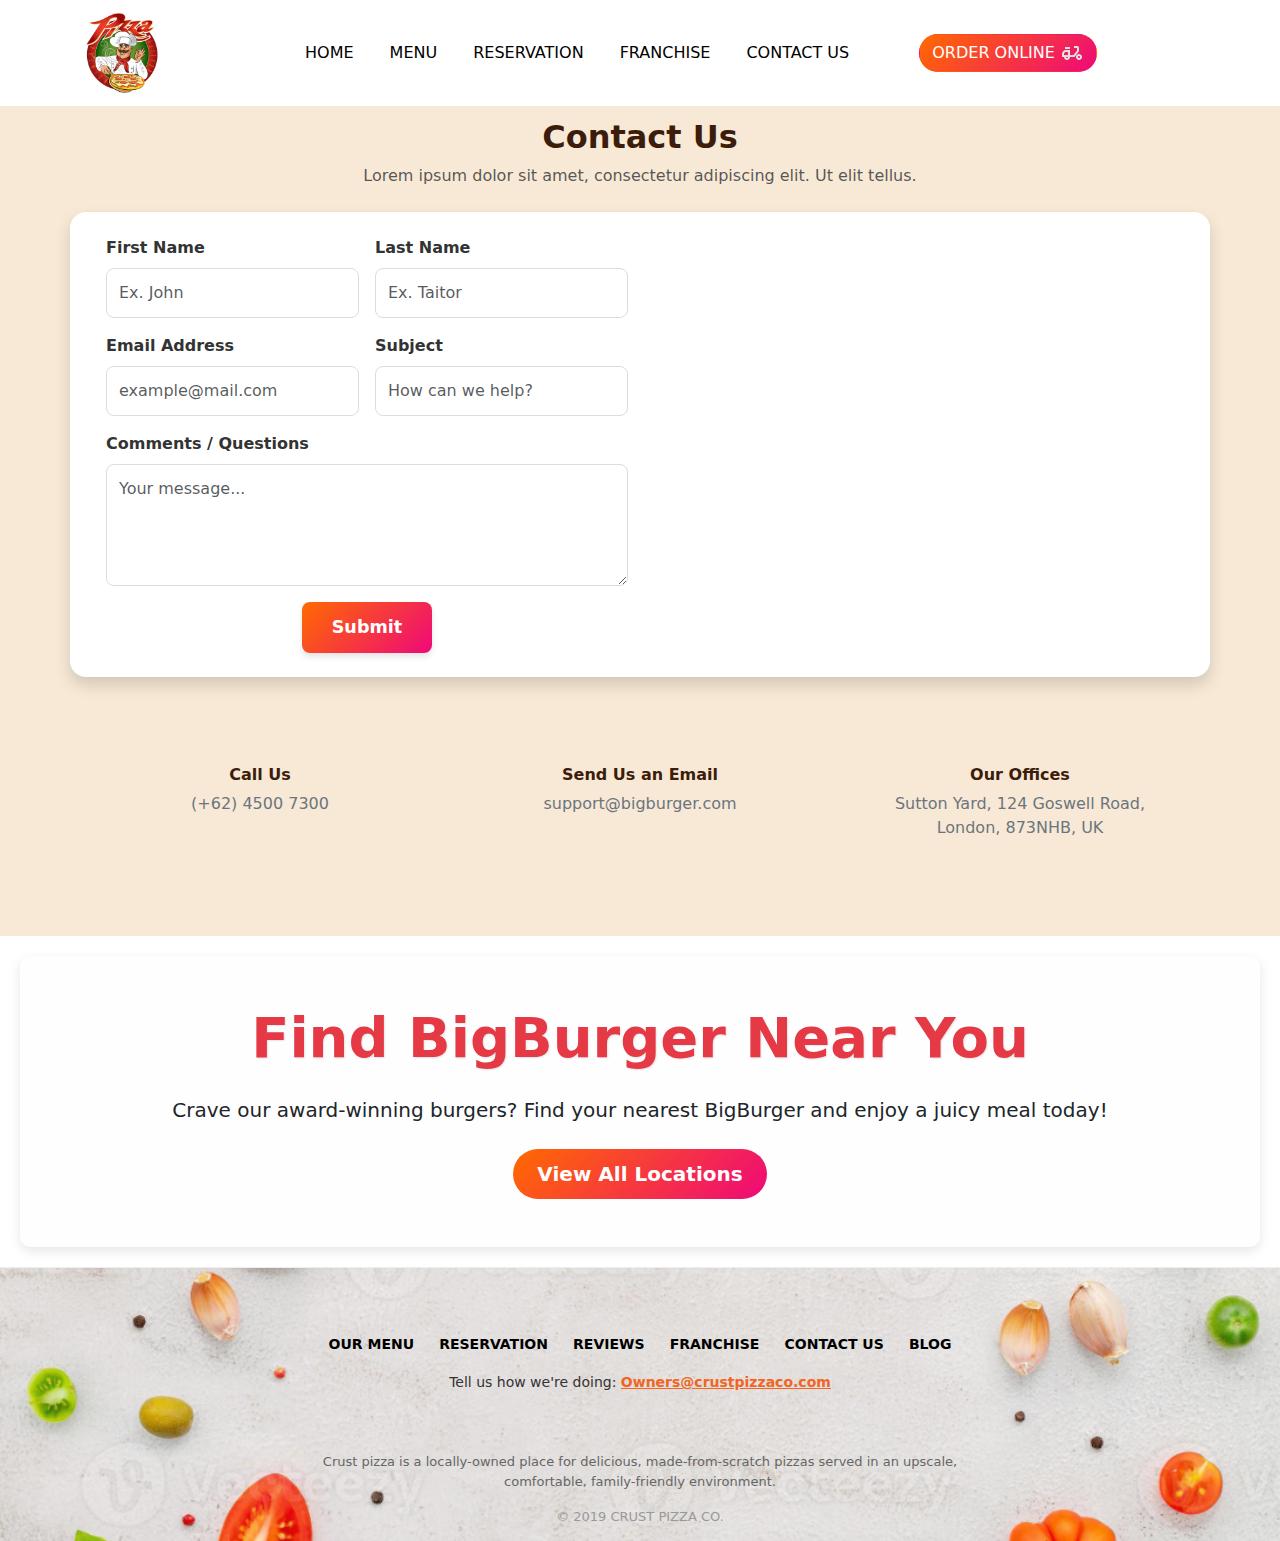
<file: HTML/Contact us.html>
<!DOCTYPE html>
<html lang="en">
<head>
    <meta charset="UTF-8">
    <meta name="viewport" content="width=device-width, initial-scale=1.0">
    <title>Contact Us</title>
    <link href="https://cdn.jsdelivr.net/npm/bootstrap@5.3.3/dist/css/bootstrap.min.css" rel="stylesheet">
    <link rel="stylesheet" href="../CSS/Contact Us.CSS">
</head>
<body>
    <nav class="navbar navbar-expand-lg navbar-light bg-light">
        <div class="container justify-content-center">
            <a class="navbar-brand me-4" href="#"><img src="../Assests/logo.png" alt="LOGO"></a>
            <button class="navbar-toggler" type="button" data-bs-toggle="collapse" data-bs-target="#navbarNavDropdown"
                aria-controls="navbarNavDropdown" aria-expanded="false" aria-label="Toggle navigation">
                <span class="navbar-toggler-icon"></span>
            </button>
    
            <div class="collapse navbar-collapse justify-content-center" id="navbarNavDropdown">
                <ul class="navbar-nav align-items-center">
                    <li class="nav-item active">
                        <a class="nav-link" href="index.html">Home</a>
                    </li>
                    <li class="nav-item">
                        <a class="nav-link" href="#Menu">Menu</a>
                    </li>
                    <li class="nav-item">
                        <a class="nav-link" href="HTML/Reservation.html">Reservation</a>
                    </li>
                    <li class="nav-item">
                        <a class="nav-link" href="HTML/Franchise.html">Franchise</a>
                    </li>
                    <li class="nav-item">
                        <a class="nav-link" href="HTML/Contact.html">Contact Us</a>
                    </li>
                    <li class="nav-item">
                        <a class="nav-link" href="#"><i class="fa-solid fa-user"></i></a>
                    </li>
                    <li class="nav-item ms-3">
                        <form class="form-inline d-flex">
                            <button class="btn text-white" type="button">
                                ORDER ONLINE
                                <svg xmlns="http://www.w3.org/2000/svg" enable-background="new 0 0 24 24" height="24px"
                                    viewBox="0 0 24 24" width="24px" fill="#e3e3e3">
                                    <g>
                                        <rect fill="none" height="24" width="24" />
                                    </g>
                                    <g>
                                        <g>
                                            <path
                                                d="M19,7c0-1.1-0.9-2-2-2h-3v2h3v2.65L13.52,14H10V9H6c-2.21,0-4,1.79-4,4v3h2c0,1.66,1.34,3,3,3s3-1.34,3-3h4.48L19,10.35V7 z M4,14v-1c0-1.1,0.9-2,2-2h2v3H4z M7,17c-0.55,0-1-0.45-1-1h2C8,16.55,7.55,17,7,17z" />
                                            <rect height="2" width="5" x="5" y="6" />
                                            <path
                                                d="M19,13c-1.66,0-3,1.34-3,3s1.34,3,3,3s3-1.34,3-3S20.66,13,19,13z M19,17c-0.55,0-1-0.45-1-1s0.45-1,1-1s1,0.45,1,1 S19.55,17,19,17z" />
                                        </g>
                                    </g>
                                </svg>
                            </button>
                        </form>
                    </li>
                </ul>
            </div>
        </div>
    </nav>

    <section class="contact-section py-5">
        <div class="container">
            <div class="text-center mb-4">
                <h2 class="fw-bold contact-title">Contact Us</h2>
                <p class="text-muted">Lorem ipsum dolor sit amet, consectetur adipiscing elit. Ut elit tellus.</p>
            </div>

            <div class="row bg-white rounded-4 shadow p-4 align-items-center contact-form-container">
                <div class="col-md-6">
                    <form>
                        <div class="row g-3">
                            <div class="col-sm-6">
                                <label class="form-label fw-semibold">First Name</label>
                                <input type="text" class="form-control form-control-sm" placeholder="Ex. John">
                            </div>
                            <div class="col-sm-6">
                                <label class="form-label fw-semibold">Last Name</label>
                                <input type="text" class="form-control form-control-sm" placeholder="Ex. Taitor">
                            </div>
                            <div class="col-sm-6">
                                <label class="form-label fw-semibold">Email Address</label>
                                <input type="email" class="form-control form-control-sm" placeholder="example@mail.com">
                            </div>
                            <div class="col-sm-6">
                                <label class="form-label fw-semibold">Subject</label>
                                <input type="text" class="form-control form-control-sm" placeholder="How can we help?">
                            </div>
                            <div class="col-12">
                                <label class="form-label fw-semibold">Comments / Questions</label>
                                <textarea class="form-control form-control-sm" rows="4" placeholder="Your message..."></textarea>
                            </div>
                            <div class="col-12 text-center">
                                <button type="submit" class="btn submit-btn">Submit</button>
                            </div>
                        </div>
                    </form>
                </div>
            
                <div class="col-md-6 text-center">
                    <iframe src="https://www.google.com/maps/@33.6461824,73.0529792,7z?entry=ttu&g_ep=EgoyMDI0MTIxMS4wIKXMDSoASAFQAw%3D%3D" 
                    width="400px"
                    height="400px"
                     frameborder="0"></iframe>
                    </div>
            </div>

                        <div class="row text-center mt-5">
                            <div class="col-md-4 mb-3">
                                <i class="bi bi-telephone-fill fs-4 mb-2 d-block"></i>
                                <h6 class="fw-bold">Call Us</h6>
                                <p class="mb-0">(+62) 4500 7300</p>
                            </div>
                            <div class="col-md-4 mb-3">
                                <i class="bi bi-envelope-fill fs-4 mb-2 d-block"></i>
                                <h6 class="fw-bold">Send Us an Email</h6>
                                <p class="mb-0">support@bigburger.com</p>
                            </div>
                            <div class="col-md-4 mb-3">
                                <i class="bi bi-geo-alt-fill fs-4 mb-2 d-block"></i>
                                <h6 class="fw-bold">Our Offices</h6>
                                <p class="mb-0">Sutton Yard, 124 Goswell Road,<br>London, 873NHB, UK</p>
                            </div>
                        </div>
        </div>
    </section>

    <div class="bigburger-banner py-5">
        <div class="container text-center position-relative">
            <h1 class="display-4 fw-bold mb-4">Find BigBurger Near You</h1>
            <p class="lead mb-4">
                Crave our award-winning burgers? Find your nearest BigBurger and enjoy a juicy meal today!
            </p>
            <button id="viewLocationsBtn" class="btn btn-primary btn-lg px-4">View All Locations</button>
    
            <div id="locationsDiv" class="locations-container mt-4 p-4 text-start d-none">
                <h4 class="mb-3">Our Locations</h4>
                <ul class="list-unstyled">
                    <li class="mb-2">📍 123 Burger Street, New York, NY</li>
                    <li class="mb-2">📍 456 Grill Avenue, Los Angeles, CA</li>
                    <li class="mb-2">📍 789 Patty Lane, Chicago, IL</li>
                    <li class="mb-2">📍 101 Bun Boulevard, Miami, FL</li>
                </ul>
            </div>
        </div>
    </div>

    <footer class="footer text-center"
     style="background-image: url('../Assests/Picture2.png'); background-size: cover; 
                      background-repeat: no-repeat; background-position: center; padding: 40px;">
        <div class="container py-4">
            <div class="row justify-content-center">
                <div class="col-auto">
                    <a href="#" class="footer-link">OUR MENU</a>
                    <a href="#" class="footer-link">Reservation</a>
                    <a href="#" class="footer-link">Reviews</a>
                    <a href="#" class="footer-link">Franchise</a>
                    <a href="#" class="footer-link">Contact Us</a>
                    <a href="#" class="footer-link">Blog</a>
                </div>
            </div>
    
            <div class="row mt-3">
                <div class="col">
                    <p class="email-text">
                        Tell us how we're doing:
                        <a href="mailto:Owners@crustpizzaco.com" class="email-link">Owners@crustpizzaco.com</a>
                    </p>
                    <div class="social-icons mt-2">
                        <a href="#"><i class="fa-brands fa-facebook"></i></a>
                        <a href="#"><i class="fa-brands fa-square-instagram"></i></a>
                        <a href="#"><i class="fa-brands fa-linkedin"></i></a>
                        <a href="#"><i class="fa-brands fa-youtube"></i></a>
                        <a href="#"><i class="fa-brands fa-square-snapchat"></i></a>
                    </div>
                    <p class="description mt-3">
                        Crust pizza is a locally-owned place for delicious, made-from-scratch pizzas served in an
                        upscale,<br>
                        comfortable, family-friendly environment.
                    </p>
                    <p class="copyright mt-2">&copy; 2019 CRUST PIZZA CO.</p>
                </div>
            </div>
        </div>
    </footer>

    <script src="https://cdn.jsdelivr.net/npm/bootstrap@5.3.0/dist/js/bootstrap.bundle.min.js"></script>
    <script src="../JS/Contact Us.js"></script>

</body>
</html>
</file>
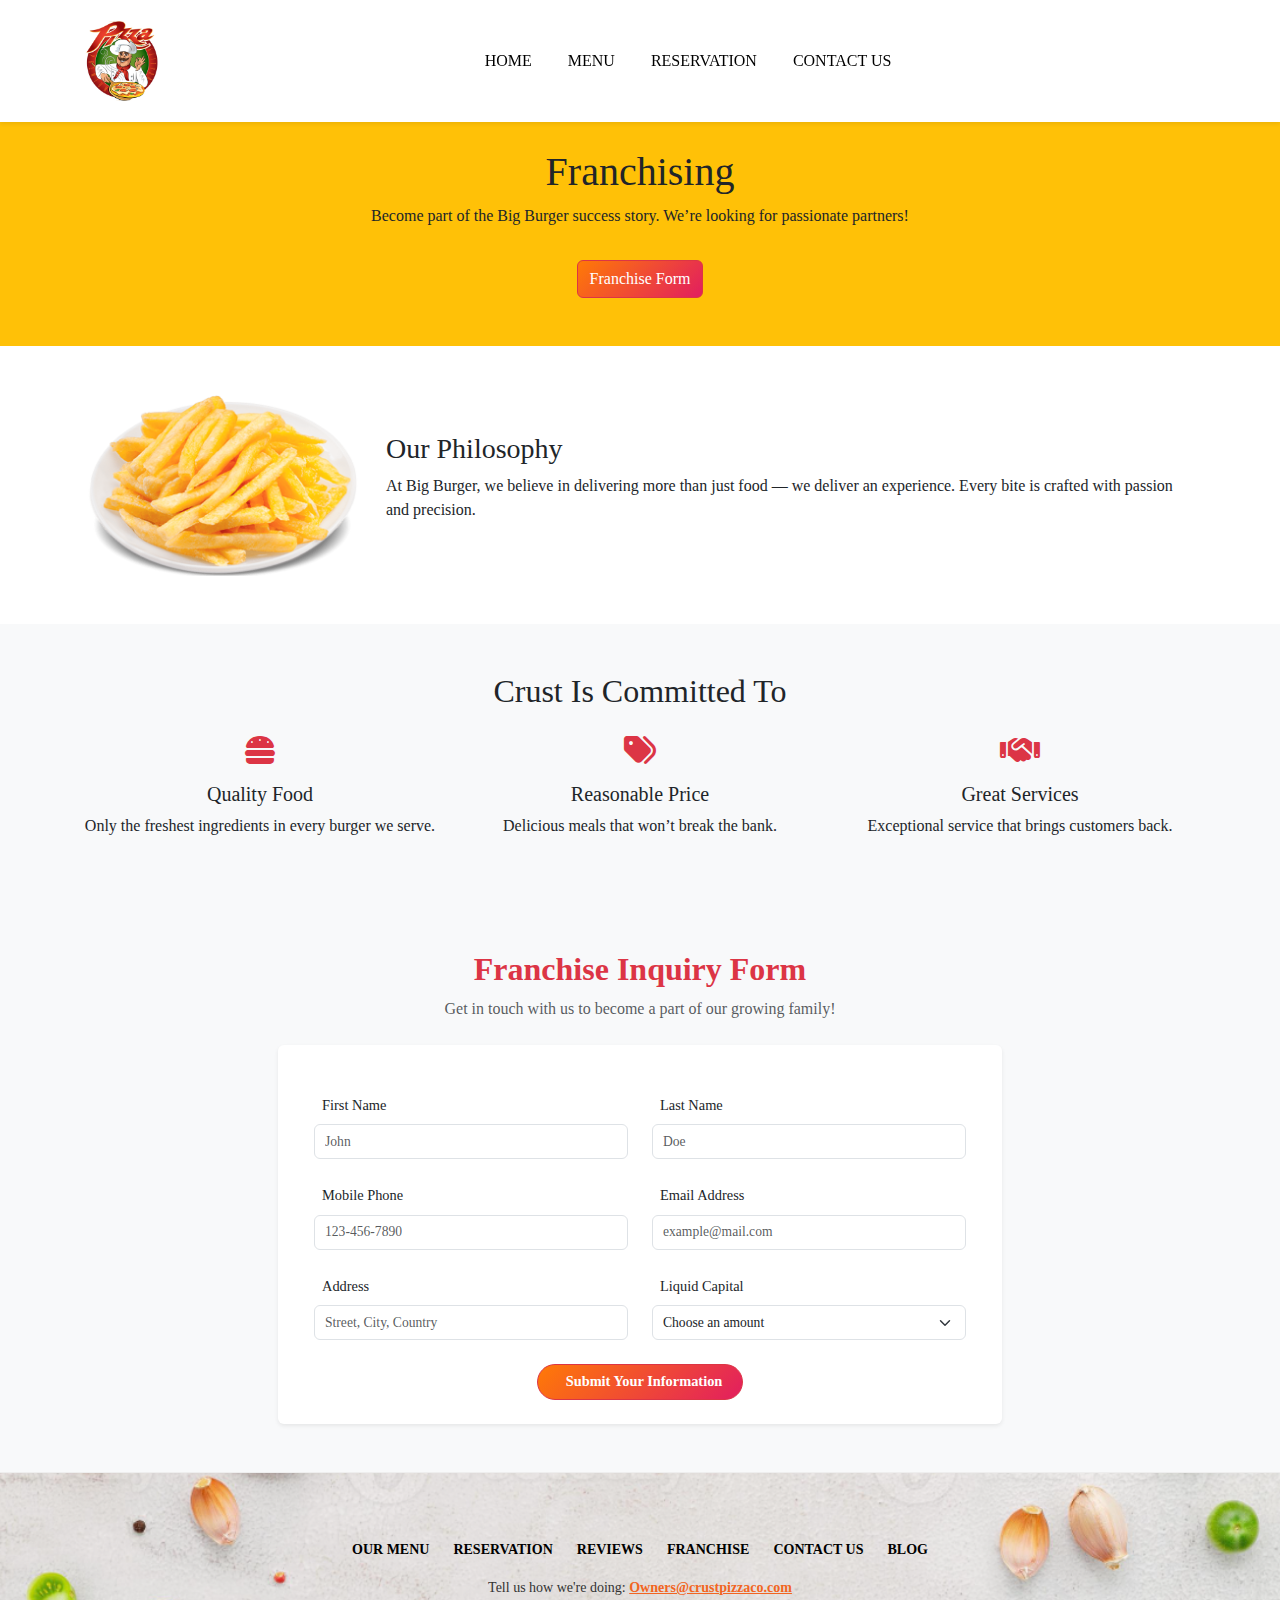
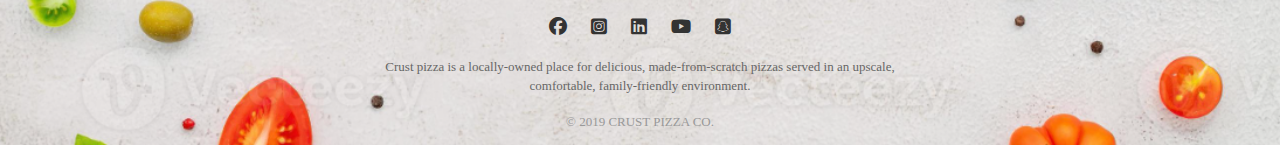
<file: HTML/franchise.html>
<!DOCTYPE html>
<html lang="en">
<head>
    <meta charset="UTF-8" />
    <meta name="viewport" content="width=device-width, initial-scale=1.0" />
    <title>Big Burger - Franchising</title>
    <link href="https://cdn.jsdelivr.net/npm/bootstrap@5.3.3/dist/css/bootstrap.min.css" rel="stylesheet" />
    <link href="https://cdnjs.cloudflare.com/ajax/libs/font-awesome/6.4.0/css/all.min.css" rel="stylesheet" />
    <link rel="stylesheet" href="../CSS/Franchise.css" />
</head>
<body>

    <nav class="navbar navbar-expand-lg navbar-light bg-light py-3 shadow-sm">
        <div class="container">
            <a class="navbar-brand" href="#">
                <img src="../Assests/logo.png" alt="Big Burger" />
            </a>
            <button class="navbar-toggler" type="button" data-bs-toggle="collapse" data-bs-target="#navbarNav">
                <span class="navbar-toggler-icon"></span>
            </button>
            <div class="collapse navbar-collapse justify-content-center" id="navbarNav">
                <ul class="navbar-nav">
                    <li class="nav-item"><a class="nav-link" href="../index.html">Home</a></li>
                    <li class="nav-item"><a class="nav-link" href="../HTML/Menu.html">Menu</a></li>
                    <li class="nav-item"><a class="nav-link" href="../HTML/Reservation.html">Reservation</a></li>
                    <li class="nav-item"><a class="nav-link" href="../HTML/Contact us.html">Contact Us</a></li>
                </ul>
            </div>
        </div>
    </nav>

    <section class="main text-center py-5 bg-warning text-dark">
        <div class="container">
            <h1>Franchising</h1>
            <p>Become part of the Big Burger success story. We’re looking for passionate partners!</p>
            <button class="btn btn-danger mt-3" onclick="document.getElementById('inquiryForm').scrollIntoView({ behavior: 'smooth' })">Franchise Form</button>
        </div>
    </section>

    <section class="franchise py-5">
        <div class="container d-flex flex-column flex-md-row align-items-center">
            <img src="../Assests/pngegg (3).png" class="img-fluid mb-4 mb-md-0 me-md-4" style="max-width: 280px;" alt="Burger Prep" />
            <div>
                <h3>Our Philosophy</h3>
                <p>At Big Burger, we believe in delivering more than just food — we deliver an experience. Every bite is crafted with passion and precision.</p>
            </div>
        </div>
    </section>

    <section class="py-5 bg-light text-center">
        <div class="container">
            <h2 class="mb-4">Crust Is Committed To</h2>
            <div class="row">
                <div class="col-md-4">
                    <i class="fas fa-hamburger fa-2x mb-3 text-danger"></i>
                    <h5>Quality Food</h5>
                    <p>Only the freshest ingredients in every burger we serve.</p>
                </div>
                <div class="col-md-4">
                    <i class="fas fa-tags fa-2x mb-3 text-danger"></i>
                    <h5>Reasonable Price</h5>
                    <p>Delicious meals that won’t break the bank.</p>
                </div>
                <div class="col-md-4">
                    <i class="fas fa-handshake fa-2x mb-3 text-danger"></i>
                    <h5>Great Services</h5>
                    <p>Exceptional service that brings customers back.</p>
                </div>
            </div>
        </div>
    </section>

    <section class="py-5 bg-light" id="inquiryForm">
        <div class="container">
            <div class="text-center mb-5">
                <h2 class="fw-bold text-danger">Franchise Inquiry Form</h2>
                <p class="text-muted">Get in touch with us to become a part of our growing family!</p>
            </div>
            <div class="custom-form-width">
                <form id="franchiseForm" class="row g-4 bg-white p-4 rounded shadow-sm">
                    <div class="col-md-6">
                        <label class="form-label"><i class="bi bi-person-fill me-2 text-danger"></i>First Name</label>
                        <input type="text" class="form-control" placeholder="John" required />
                    </div>
                    <div class="col-md-6">
                        <label class="form-label"><i class="bi bi-person-fill me-2 text-danger"></i>Last Name</label>
                        <input type="text" class="form-control" placeholder="Doe" required />
                    </div>
                    <div class="col-md-6">
                        <label class="form-label"><i class="bi bi-telephone-fill me-2 text-danger"></i>Mobile Phone</label>
                        <input type="tel" class="form-control" placeholder="123-456-7890" required />
                    </div>
                    <div class="col-md-6">
                        <label class="form-label"><i class="bi bi-envelope-fill me-2 text-danger"></i>Email Address</label>
                        <input type="email" class="form-control" placeholder="example@mail.com" required />
                    </div>
                    <div class="col-md-6">
                        <label class="form-label"><i class="bi bi-geo-alt-fill me-2 text-danger"></i>Address</label>
                        <input type="text" class="form-control" placeholder="Street, City, Country" required />
                    </div>
                    <div class="col-md-6">
                        <label class="form-label"><i class="bi bi-cash-coin me-2 text-danger"></i>Liquid Capital</label>
                        <select class="form-select" required>
                            <option value="">Choose an amount</option>
                            <option value="50000">$50,000</option>
                            <option value="100000">$100,000</option>
                            <option value="150000">$150,000</option>
                        </select>
                    </div>
                    <div class="col-12 text-center">
                        <button type="submit" class="btn btn-danger rounded-pill fw-bold">
                            <i class="bi bi-send-fill me-2"></i>Submit Your Information
                        </button>
                    </div>
                </form>
            </div>
        </div>
    </section>

    <div class="modal fade" id="thankYouModal" tabindex="-1" aria-labelledby="thankYouModalLabel" aria-hidden="true">
        <div class="modal-dialog modal-dialog-centered">
            <div class="modal-content text-center">
                <div class="modal-header border-0">
                    <h5 class="modal-title w-100 text-success" id="thankYouModalLabel">Thank You!</h5>
                    <button type="button" class="btn-close" data-bs-dismiss="modal" aria-label="Close"></button>
                </div>
                <div class="modal-body">
                    <p>Your order has been received.<br>We will prepare and deliver it to your door in <strong>30
                            minutes</strong>.</p>
                </div>
                <div class="modal-footer border-0 justify-content-center">
                    <button type="button" class="btn btn-danger" data-bs-dismiss="modal">OK</button>
                </div>
            </div>
        </div>
    </div>

    <footer class="footer text-center" style="background-image: url('../Assests/Picture2.png'); background-size: cover; 
                  background-repeat: no-repeat; background-position: center; padding: 40px;">
        <div class="container py-4">
            <div class="row justify-content-center">
                <div class="col-auto">
                    <a href="#" class="footer-link">OUR MENU</a>
                    <a href="#" class="footer-link">Reservation</a>
                    <a href="#" class="footer-link">Reviews</a>
                    <a href="#" class="footer-link">Franchise</a>
                    <a href="#" class="footer-link">Contact Us</a>
                    <a href="#" class="footer-link">Blog</a>
                </div>
            </div>
    
            <div class="row mt-3">
                <div class="col">
                    <p class="email-text">
                        Tell us how we're doing:
                        <a href="mailto:Owners@crustpizzaco.com" class="email-link">Owners@crustpizzaco.com</a>
                    </p>
                    <div class="social-icons mt-2">
                        <a href="#"><i class="fa-brands fa-facebook"></i></a>
                        <a href="#"><i class="fa-brands fa-square-instagram"></i></a>
                        <a href="#"><i class="fa-brands fa-linkedin"></i></a>
                        <a href="#"><i class="fa-brands fa-youtube"></i></a>
                        <a href="#"><i class="fa-brands fa-square-snapchat"></i></a>
                    </div>
                    <p class="description mt-3">
                        Crust pizza is a locally-owned place for delicious, made-from-scratch pizzas served in an
                        upscale,<br>
                        comfortable, family-friendly environment.
                    </p>
                    <p class="copyright mt-2">&copy; 2019 CRUST PIZZA CO.</p>
                </div>
            </div>
        </div>
    </footer>

    <script src="https://cdn.jsdelivr.net/npm/bootstrap@5.3.3/dist/js/bootstrap.bundle.min.js"></script>
    <script src="../JS/franchise.js"></script>
</body>
</html>
</file>
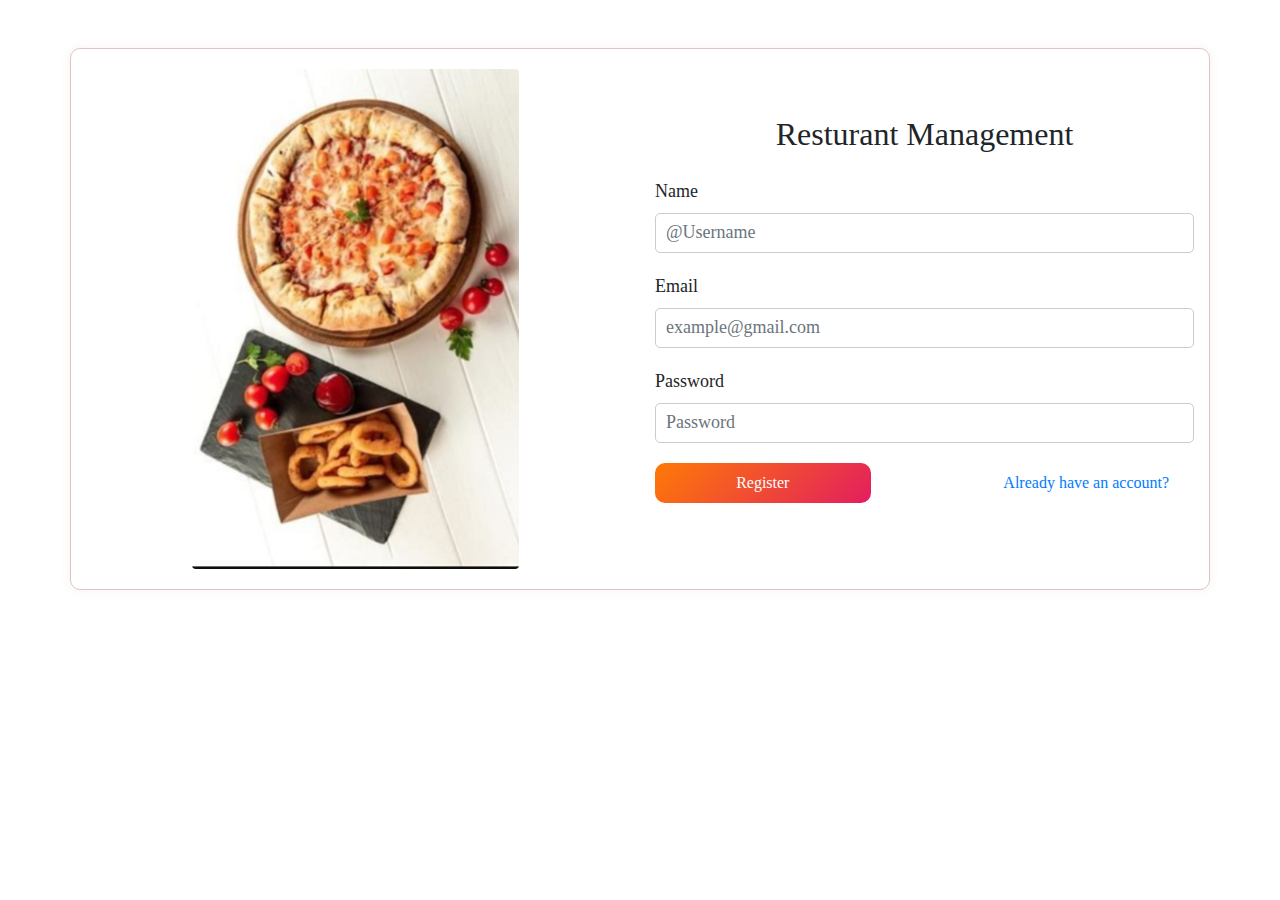
<file: HTML/singup.html>
<!DOCTYPE html>
<html lang="en">

<head>
    <meta charset="UTF-8">
    <meta name="viewport" content="width=device-width, initial-scale=1.0">
    <title>Login/singup</title>
    <link rel="stylesheet" href="../CSS/Login.CSS">
    <link rel="stylesheet" href="https://cdn.jsdelivr.net/npm/bootstrap@4.3.1/dist/css/bootstrap.min.css"
        integrity="sha384-ggOyR0iXCbMQv3Xipma34MD+dH/1fQ784/j6cY/iJTQUOhcWr7x9JvoRxT2MZw1T" crossorigin="anonymous">
</head>

<body>
    <div class="container mt-5">
        <div class="row align-items-center">
            <div class="col-md-6 mb-4 mb-md-0 text-center">
                <img src="../Assests/LoginSingup.jpeg" alt="User Illustration" class="img-fluid rounded">
            </div>
            <div class="col-md-6">
                <h2 class="text-center mb-4">Resturant Management</h2>
                <form id="register-form">
                    <div class="mb-3">
                        <label for="name" class="form-label">Name</label>
                        <input type="text" class="form-control" id="name" required placeholder="@Username">
                    </div>
                    <div class="mb-3">
                        <label for="email" class="form-label">Email</label>
                        <input type="email" class="form-control" id="email" required placeholder="example@gmail.com">
                    </div>
                    <div class="mb-3">
                        <label for="password" class="form-label">Password</label>
                        <input type="password" class="form-control" id="password" required placeholder="Password">
                    </div>
                    <div class="d-flex justify-content-between">
                        <button type="submit" class="btns btn-primary" id="register-btn">Register</button>
                        <button type="button" class="btn btn-link toggle-form-btn">Already have an account?</button>
                    </div>
                </form>

                <form id="login-form" style="display: none;">
                    <div class="mb-3">
                        <label for="login-email" class="form-label">Email</label>
                        <input type="email" class="form-control" id="login-email" required
                            placeholder="example@gmail.com">
                    </div>
                    <div class="mb-1 d-flex justify-content-between align-items-center">
                        <label for="login-password" class="form-label mb-0">Password</label>
                        <a href="#" id="forgot-password" class="small">Forgot Password?</a>
                    </div>
                    <div class="mb-3">
                        <input type="password" class="form-control" id="login-password" required placeholder="Password">
                    </div>
                    <div class="form-check mb-3">
                        <input type="checkbox" class="form-check-input" id="remember-me">
                        <label class="form-check-label" for="remember-me">Remember me</label>
                    </div>
                    <div class="d-flex justify-content-between">
                        <button type="submit" class="btns btn-success" id="login-btn">Login</button>
                        <button type="button" class="btn btn-link toggle-form-btn">Don't have an account?</button>
                    </div>
                </form>

                <div id="success-message" class="alert alert-success mt-4 text-center" style="display: none;">
                    Congratulations! Your account has been created.
                </div>

                <div class="dashboard alert alert-info text-center mt-4" style="display: none;">
                    Redirecting to your account...
                </div>
            </div>
        </div>
    </div>

    <div id="popup-message" class="alert alert-danger position-fixed"
        style="bottom: 20px; right: 20px; display: none; z-index: 1050;">
    </div>

    <script src="https://code.jquery.com/jquery-3.6.0.min.js"></script>
    <script src="../JS/Login.js"></script>
</body>

</html>
</file>
<file: CSS/Contact Us.CSS>
.body{
    font-family: 'Times New Roman', Times, serif;
}

.navbar {
    background-color: #fff !important;
    position: fixed;
    top: 0;
    left: 0;
    right: 0;
    z-index: 1030;
    width: 100%;
}

.navbar .nav-link {
    color: #000000 !important;
    margin: 0 10px;
    text-transform: uppercase;
    font-weight: 500;
    transition: color 0.3s ease;
}

.navbar .nav-link.active,
.navbar .nav-link:hover {
    color: #d34203 !important;
    font-weight: bolder;
}

.navbar-brand img {
    height: 80px;
    width: auto;
    max-width: 150px;
}

nav form,
.menu-detail button {
    background-color: #EF6B33;
    border-radius: 20px;

}

nav form:hover,
.menu-detail button:hover {
    background-color: #d34203;
}

nav .collapse i:hover {
    color: #d34203;
}

.btn {
    background: linear-gradient(135deg, #ff6a00, #ee0979);
    border-radius: 50px;
}

.btn:hover{
    background: linear-gradient(135deg, #ee0979, #ff6a00);
    box-shadow: 0 6px 20px rgba(238, 9, 121, 0.5);
    transform: translateY(-2px);

}
.contact-section {
    background-color: #f8e9d6;
}

.contact-title {
    color: #3c1d0b;
    font-weight: bold;
}

.form-label {
    font-weight: 600;
    font-size: 0.9rem;
}

.form-control-sm {
    font-size: 0.9rem;
}

/* Form Styles */
.submit-btn {
    background-color: #e25c32;
    color: white;
    padding: 0.5rem 2rem;
    font-weight: bold;
    border: none;
    box-shadow: 0 4px 6px rgba(0, 0, 0, 0.1);
}

.submit-btn:hover {
    background-color: #c14d2d;
}

/* Image Column */
.contact-image {
    max-height: 300px;
    object-fit: cover;
    border-radius: 15px;
}

/* Contact Info Styles */
.bi {
    color: #e25c32;
}

.row.text-center .col-md-4 {
    padding: 2rem 0;
}

h6.fw-bold {
    color: #3c1d0b;
}

p.mb-0 {
    color: #6c757d;
}

.footer {
    background-color: #fff;
    color: #333;
    border-top: 1px solid #eee;
}

.footer-link {
    margin: 0 10px;
    color: #000;
    font-weight: 600;
    text-transform: uppercase;
    font-size: 14px;
    text-decoration: none;
}

.footer-link:hover {
    text-decoration: underline;
    color: #C0392B;
}

.email-text {
    font-size: 14px;
    color: #333;
}

.email-link {
    color: #f26522;
    font-weight: bold;
}

.social-icons a {
    color: #333;
    transition: color 0.3s ease;
    padding: 10px;
    font-size: large;
}

.social-icons a:hover {
    color: #f26522;
}

.description {
    font-size: 13px;
    color: #666;
}

.copyright {
    font-size: 13px;
    color: #999;
    margin-bottom: -50px;
}

.contact-section h2{
    padding-top: 70px;
}

@media (max-width: 768px) {
    .contact-image {
        max-height: 250px;
    }
}

/* General Form Styling */
.contact-form-container {
    background-color: #f8f8f8;
    /* Soft background for the form */
    padding: 40px;
    border-radius: 15px;
    box-shadow: 0 4px 15px rgba(0, 0, 0, 0.1);
    margin-top: 20px;
    transition: all 0.3s ease-in-out;
}

.contact-form-container:hover {
    box-shadow: 0 8px 30px rgba(0, 0, 0, 0.2);
}

.form-label {
    font-size: 1rem;
    color: #333;
    font-weight: 600;
    margin-bottom: 8px;
}

.form-control-sm {
    padding: 12px;
    font-size: 1rem;
    border: 1px solid #ddd;
    border-radius: 8px;
    transition: border-color 0.3s ease-in-out;
}

.form-control-sm:focus {
    border-color: #e25c32;
    box-shadow: 0 0 5px rgba(226, 92, 50, 0.5);
}

.submit-btn {
    background-color: #e25c32;
    color: white;
    padding: 12px 30px;
    border: none;
    font-size: 1.1rem;
    border-radius: 8px;
    transition: background-color 0.3s ease;
    box-shadow: 0 4px 6px rgba(0, 0, 0, 0.1);
}

.submit-btn:hover {
    background-color: #d24f2f;
    cursor: pointer;
    box-shadow: 0 8px 12px rgba(0, 0, 0, 0.2);
}


@media (max-width: 768px) {
    .contact-form-container {
        padding: 20px;
    }

    .contact-image {
        max-height: 250px;
    }

    .form-control-sm {
        font-size: 0.9rem;
    }

    .submit-btn {
        width: 100%;
        font-size: 1rem;
    }
}

.bigburger-banner {
    background-color: #f8f9fa;
    background-image: linear-gradient(rgba(255, 255, 255, 0.9), rgba(255, 255, 255, 0.9)),
        url('https://images.unsplash.com/photo-1586190848861-99aa4a171e90?ixlib=rb-1.2.1&auto=format&fit=crop&w=1350&q=80');
    background-size: cover;
    background-position: center;
    border-radius: 10px;
    margin: 20px;
    box-shadow: 0 4px 12px rgba(0, 0, 0, 0.1);
}

.bigburger-banner h1 {
    color: #e63946;
    text-shadow: 1px 1px 2px rgba(0, 0, 0, 0.1);
}

.bigburger-banner .btn-primary {
    background-color: #e63946;
    border: none;
    padding: 10px 25px;
    font-weight: 600;
    transition: all 0.3s;
}

.bigburger-banner .btn-primary:hover {
    background-color: #c1121f;
    transform: translateY(-2px);
    box-shadow: 0 6px 12px rgba(0, 0, 0, 0.15);
}

.locations-container {
    background: white;
    border-radius: 8px;
    box-shadow: 0 4px 12px rgba(0, 0, 0, 0.1);
    max-width: 400px;
    margin: 0 auto;
}

.locations-container h4 {
    color: #e63946;
    font-weight: bold;
}
</file>
<file: CSS/Franchise.css>
body{
    font-family: 'Times New Roman', Times, serif;
}


.navbar {
    background-color: #fff !important;
    position: fixed;
    top: 0;
    left: 0;
    right: 0;
    z-index: 1030;
    width: 100%;
}

.navbar .nav-link {
    color: #000000 !important;
    margin: 0 10px;
    text-transform: uppercase;
    font-weight: 500;
    transition: color 0.3s ease;
}

.navbar .nav-link.active,
.navbar .nav-link:hover {
    color: #d34203 !important;
    font-weight: bolder;
}

.navbar-brand img {
    height: 80px;
    width: auto;
    max-width: 150px;
}

nav .collapse i:hover {
    color: #d34203;
}

.main .container h1{
    margin-top: 100px;
}


.footer {
    background-color: #fff;
    color: #333;
    border-top: 1px solid #eee;
}

.footer-link {
    margin: 0 10px;
    color: #000;
    font-weight: 600;
    text-transform: uppercase;
    font-size: 14px;
    text-decoration: none;
}

.footer-link:hover {
    text-decoration: underline;
    color: #C0392B;
}

.email-text {
    font-size: 14px;
    color: #333;
}

.email-link {
    color: #f26522;
    font-weight: bold;
}

.social-icons a {
    color: #333;
    transition: color 0.3s ease;
    padding: 10px;
    font-size: large;
}

.social-icons a:hover {
    color: #f26522;
}

.description {
    font-size: 13px;
    color: #666;
}

.copyright {
    font-size: 13px;
    color: #999;
    margin-bottom: -50px;
}

.btn{
    background: linear-gradient(135deg,rgb(255, 122, 6),rgb(226, 30, 95));
    transition: ease-in-out;
}
.btn:hover{
    background: linear-gradient(90deg,rgb(226,30,95),
        rgb(255, 122, 6));
}

 #franchiseForm input,
 #franchiseForm select {
     height: 35px;
     font-size: 0.85rem;
     padding: 5px 10px;
 }

 #franchiseForm label {
     font-size: 0.9rem;
 }

 #franchiseForm button {
     font-size: 0.9rem;
     padding: 6px 20px;
 }

 .custom-form-width {
     max-width: 700px;
     margin: 0 auto;
 }


 @media (max-width: 575.98px) {
     .navbar-brand img {
         height: 60px;
     }

     .navbar .nav-link {
         margin: 5px 0;
         font-size: 14px;
     }

     .footer-link,
     .email-text,
     .email-link,
     .description,
     .copyright {
         font-size: 12px;
     }

     #franchiseForm input,
     #franchiseForm select {
         font-size: 0.75rem;
         height: 32px;
     }

     #franchiseForm label {
         font-size: 0.8rem;
     }

     #franchiseForm button {
         padding: 5px 16px;
         font-size: 0.85rem;
     }

     .custom-form-width {
         padding: 0 10px;
     }
 }

 @media (min-width: 576px) and (max-width: 768.98px) {
     .navbar .nav-link {
         font-size: 15px;
         margin: 0 5px;
     }

     .navbar-brand img {
         height: 70px;
     }

     #franchiseForm input,
     #franchiseForm select {
         font-size: 0.8rem;
     }

     #franchiseForm button {
         padding: 6px 18px;
         font-size: 0.9rem;
     }
 }
</file>
<file: CSS/Login.CSS>
* {
    padding: 0;
    margin: 0;
    box-sizing: border-box;
    font-family: 'Times New Roman', Times, serif;
}

.container {
    max-width: 400px;
    margin: 40px auto;
    padding: 20px;
    border: 1px solid #dcc5c5;
    border-radius: 10px;
    box-shadow: 0 0 10px rgba(239, 89, 89, 0.1);
    transition: width 2s, height 2s;

}

.container img{
    height: 500px;
}

.container h1 {
    text-align: center;
    color: #ffffff;
    animation: fadeIn 1s;
    margin: 10px;
    text-align: center;
}

form {
    margin-top: 20px;
    margin-bottom: 20px;
    animation: fadeIn 1.8s;
}

label {
    display: block;
    margin-bottom: 10px;
    font-size: 18px;
    font-weight: 400px;
}

input[type="text"],
input[type="email"],
input[type="password"] {
    width: 100%;
    height: 40px;
    margin-bottom: 20px;
    padding: 10px;
    border: 1px solid #ccc;
    border-radius: 5px;
    transition: border-color 0.3s;
    font-size: 18px;
}

input[type="text"]:focus,
input[type="email"]:focus,
input[type="password"]:focus {
    border-color: #f5bc59;
}

.button-container {
    text-align: center;
}

button {
    width: 40%;
    height: 40px;
    background-color: white;
    color: black;
    justify-content: center;
    border: none;
    border-radius: 5px;
    cursor: pointer;
    transition: background-color 0.3s;
    font-size: 15px;
}

button:hover {
    color: #f26522;
}

#success-message {
    color: rgb(0, 0, 0);
    font-size: 23px;
    font-weight: bold;
    text-align: center;
    display: none;
    animation: fadeIn 1s;
    margin: 20px;
    padding: 10px;
}

a {
    text-decoration: none;
    font-size: 18px;
    color: black;
    margin-left: 150px;
}

.login-forget {
    display: flex;
}

.checkbox {
    margin-bottom: 20px;
}

.button-container {
    display: flex;
    justify-content: center;
    gap: 10px;
}

#popup {
    position: fixed;
    top: 30%;
    left: 50%;
    transform: translate(-50%, -50%);
    background-color: #fff;
    border: 1px solid #ddd;
    width: 300px;
    height: 100px;
    font-size: 20px;
    padding: 20px;
    border-radius: 5px;
    box-shadow: 0 0 10px rgba(0, 0, 0, 0.2);
    z-index: 1001;
}

#popup-message {
    min-width: 250px;
    text-align: center;
    font-weight: 500;
    border-radius: 6px;
    box-shadow: 0 2px 8px rgba(0, 0, 0, 0.2);
}
.popup-background {
    position: fixed;
    top: 0;
    left: 0;
    width: 100%;
    height: 100%;
    background-color: rgba(0, 0, 0, 0.5);
    z-index: 1000;
}

.btns {
    background: linear-gradient(135deg, rgb(255, 122, 6), rgb(226, 30, 95))!important;
    border-radius: 10px;
    transition: ease-in-out;
}

.btns:hover {
    background: linear-gradient(90deg, rgb(226, 30, 95),rgb(255, 122, 6))!important;
}

@media only screen and (max-width: 768px) {
    .container {
        margin: 20px auto;
        padding: 10px;
    }
}

@media only screen and (max-width: 480px) {
    .container {
        width: 90%;
        margin: 10px auto;
        padding: 5px;
    }
}

/* Animations */
@keyframes fadeIn {
    from {
        opacity: 0;
    }

    to {
        opacity: 1;
    }
}

@keyframes shake {
    0% {
        transform: translateX(0);
    }

    20% {
        transform: translateX(-5px);
    }

    40% {
        transform: translateX(5px);
    }

    60% {
        transform: translateX(-5px);
    }

    80% {
        transform: translateX(5px);
    }

    100% {
        transform: translateX(0);
    }

}
</file>
